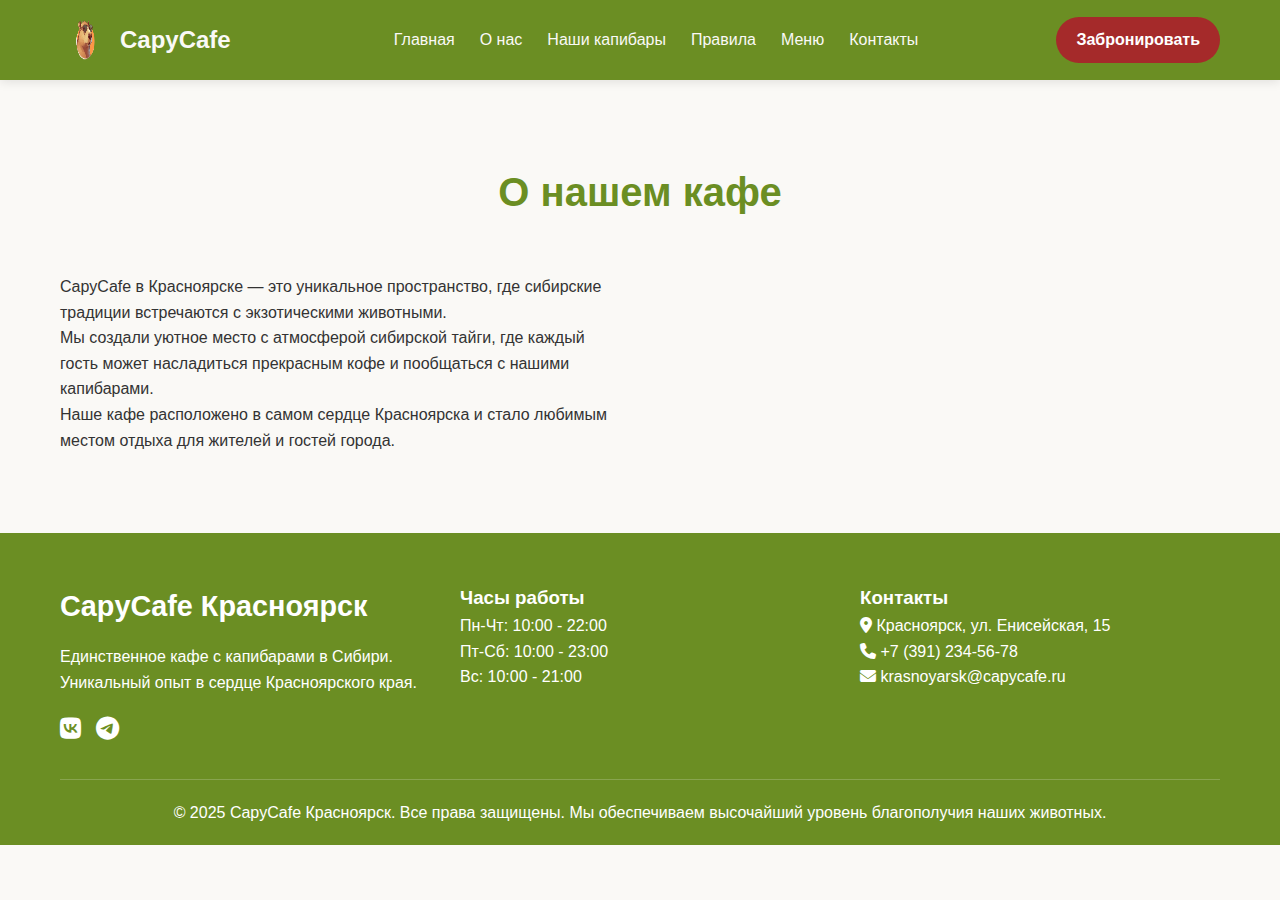
<file: about.html>
<!DOCTYPE html>
<html lang="ru">
<head>
    <meta charset="UTF-8">
    <meta name="viewport" content="width=device-width, initial-scale=1.0">
    <title>CapyCafe - О нас</title>
    <link rel="stylesheet" href="https://cdnjs.cloudflare.com/ajax/libs/font-awesome/6.4.0/css/all.min.css">
    <style>
        *{margin:0;padding:0;box-sizing:border-box;font-family:'Segoe UI',Tahoma,Geneva,Verdana,sans-serif}
        body{background-color:#FAF9F6;color:#333;line-height:1.6}
        .container{max-width:1200px;margin:0 auto;padding:0 20px}
        header{background-color:#6B8E23;padding:15px 0;position:sticky;top:0;z-index:100;box-shadow:0 2px 10px rgba(0,0,0,.1)}
        .header-content{display:flex;justify-content:space-between;align-items:center}
        .logo{display:flex;align-items:center}
        .logo img{height:50px;margin-right:10px}
        .logo-text{color:#FAF9F6;font-size:24px;font-weight:700}
        nav ul{display:flex;list-style:none}
        nav ul li{margin-left:25px}
        nav ul li a{color:#FAF9F6;text-decoration:none;font-weight:500;transition:color .3s}
        nav ul li a:hover{color:#87CEEB}
        .cta-button{background-color:#A52A2A;color:#fff;padding:10px 20px;border-radius:30px;text-decoration:none;font-weight:700;transition:background-color .3s}
        .cta-button:hover{background-color:#8B0000}
        section{padding:80px 0}
        .section-title{text-align:center;margin-bottom:50px;color:#6B8E23;font-size:2.5rem}
        .about-content{display:flex;align-items:center;gap:40px}
        .about-text{flex:1}
        .about-image{flex:1;border-radius:10px;overflow:hidden;box-shadow:0 5px 15px rgba(0,0,0,.1)}
        footer{background-color:#6B8E23;color:#fff;padding:50px 0 20px}
        .footer-content{display:grid;grid-template-columns:repeat(auto-fit,minmax(250px,1fr));gap:40px;margin-bottom:30px}
        .footer-logo{font-size:1.8rem;font-weight:700;margin-bottom:15px}
        .footer-social{display:flex;gap:15px;margin-top:15px}
        .footer-social a{color:#fff;font-size:1.5rem;transition:color .3s}
        .footer-social a:hover{color:#87CEEB}
        .footer-bottom{text-align:center;padding-top:20px;border-top:1px solid rgba(255,255,255,.2)}
        .modal{display:none;position:fixed;top:0;left:0;width:100%;height:100%;background-color:rgba(0,0,0,.7);z-index:1000;align-items:center;justify-content:center}
        .modal-content{background-color:#fff;padding:30px;border-radius:10px;max-width:500px;width:90%;box-shadow:0 5px 15px rgba(0,0,0,.3)}
        .modal-header{display:flex;justify-content:space-between;align-items:center;margin-bottom:20px}
        .modal-title{font-size:1.5rem;color:#6B8E23}
        .close-btn{background:none;border:none;font-size:1.5rem;cursor:pointer;color:#333}
        .form-group{margin-bottom:20px}
        .form-group label{display:block;margin-bottom:5px;font-weight:500}
        .form-group input,.form-group select,.form-group textarea{width:100%;padding:10px;border:1px solid #ddd;border-radius:5px;font-size:1rem}
        .form-group textarea{height:100px;resize:vertical}
        .submit-btn{background-color:#6B8E23;color:#fff;border:none;padding:12px 20px;border-radius:5px;font-size:1rem;cursor:pointer;width:100%;font-weight:700}
        .submit-btn:hover{background-color:#556B2F}
        @media (max-width:768px){.header-content{flex-direction:column;text-align:center}nav ul{margin-top:15px;flex-wrap:wrap;justify-content:center}nav ul li{margin:5px 10px}}
    </style>
</head>
<body>
    <header>
        <div class="container header-content">
            <div class="logo">
                <img src="иконка.png" alt="CapyCafe Logo" width="50" height="50" loading="lazy" data-src="иконка.png">
                <div class="logo-text">CapyCafe</div>
            </div>
            <nav>
                <ul>
                    <li><a href="index.html#home" class="nav-link" data-page="home">Главная</a></li>
                    <li><a href="about.html" class="nav-link">О нас</a></li>
                    <li><a href="index.html#capybaras" class="nav-link" data-page="capybaras">Наши капибары</a></li>
                    <li><a href="index.html#rules" class="nav-link" data-page="rules">Правила</a></li>
                    <li><a href="index.html#menu" class="nav-link" data-page="menu">Меню</a></li>
                    <li><a href="index.html#contacts" class="nav-link" data-page="contacts">Контакты</a></li>
                </ul>
            </nav>
            <a href="index.html#" class="cta-button" id="open-booking">Забронировать</a>
        </div>
    </header>

    <section>
        <div class="container">
            <h1 class="section-title">О нашем кафе</h1>
            <div class="about-content">
                <div class="about-text">
                    <p>CapyCafe в Красноярске — это уникальное пространство, где сибирские традиции встречаются с экзотическими животными.</p>
                    <p>Мы создали уютное место с атмосферой сибирской тайги, где каждый гость может насладиться прекрасным кофе и пообщаться с нашими капибарами.</p>
                    <p>Наше кафе расположено в самом сердце Красноярска и стало любимым местом отдыха для жителей и гостей города.</p>
                </div>
                <div class="about-image"></div> <!-- Пустой контейнер без изображения -->
            </div>
        </div>
    </section>

    <footer>
        <div class="container">
            <div class="footer-content">
                <div class="footer-info">
                    <div class="footer-logo">CapyCafe Красноярск</div>
                    <p>Единственное кафе с капибарами в Сибири. Уникальный опыт в сердце Красноярского края.</p>
                    <div class="footer-social">
                        <a href="#"><i class="fab fa-vk"></i></a>
                        <a href="#"><i class="fab fa-telegram"></i></a>
                    </div>
                </div>
                <div class="footer-hours">
                    <h3>Часы работы</h3>
                    <p>Пн-Чт: 10:00 - 22:00</p>
                    <p>Пт-Сб: 10:00 - 23:00</p>
                    <p>Вс: 10:00 - 21:00</p>
                </div>
                <div class="footer-contact">
                    <h3>Контакты</h3>
                    <p><i class="fas fa-map-marker-alt"></i> Красноярск, ул. Енисейская, 15</p>
                    <p><i class="fas fa-phone"></i> +7 (391) 234-56-78</p>
                    <p><i class="fas fa-envelope"></i> krasnoyarsk@capycafe.ru</p>
                </div>
            </div>
            <div class="footer-bottom">
                <p>&copy; 2025 CapyCafe Красноярск. Все права защищены. Мы обеспечиваем высочайший уровень благополучия наших животных.</p>
            </div>
        </div>
    </footer>

    <div id="booking-modal" class="modal">
        <div class="modal-content">
            <div class="modal-header">
                <h2 class="modal-title">Бронирование столика</h2>
                <button class="close-btn">&times;</button>
            </div>
            <form id="booking-form">
                <div class="form-group">
                    <label for="name">Ваше имя</label>
                    <input type="text" id="name" required>
                </div>
                <div class="form-group">
                    <label for="phone">Телефон</label>
                    <input type="tel" id="phone" required>
                </div>
                <div class="form-group">
                    <label for="date">Дата посещения</label>
                    <input type="date" id="date" required>
                </div>
                <div class="form-group">
                    <label for="time">Время</label>
                    <select id="time" required>
                        <option value="">Выберите время</option>
                        <option value="10:00">10:00</option>
                        <option value="11:00">11:00</option>
                        <option value="12:00">12:00</option>
                        <option value="13:00">13:00</option>
                        <option value="14:00">14:00</option>
                        <option value="15:00">15:00</option>
                        <option value="16:00">16:00</option>
                        <option value="17:00">17:00</option>
                        <option value="18:00">18:00</option>
                        <option value="19:00">19:00</option>
                    </select>
                </div>
                <div class="form-group">
                    <label for="guests">Количество гостей</label>
                    <select id="guests" required>
                        <option value="">Выберите количество</option>
                        <option value="1">1 гость</option>
                        <option value="2">2 гостя</option>
                        <option value="3">3 гостя</option>
                        <option value="4">4 гостя</option>
                        <option value="5">5 гостей</option>
                        <option value="6">6 гостей</option>
                    </select>
                </div>
                <div class="form-group">
                    <label for="message">Дополнительные пожелания</label>
                    <textarea id="message"></textarea>
                </div>
                <button type="submit" class="submit-btn">Забронировать</button>
            </form>
        </div>
    </div>

    <script>
        // Модальное окно бронирования
        const bookingModal = document.getElementById('booking-modal');
        const openBookingButtons = [
            document.getElementById('open-booking'),
            document.getElementById('open-booking-hero'),
            document.getElementById('open-booking-rules')
        ];
        const closeButton = document.querySelector('.close-btn');

        openBookingButtons.forEach(button => {
            if (button) {
                button.addEventListener('click', function(e) {
                    e.preventDefault();
                    bookingModal.style.display = 'flex';
                });
            }
        });

        closeButton.addEventListener('click', () => bookingModal.style.display = 'none');
        window.addEventListener('click', (e) => { if (e.target === bookingModal) bookingModal.style.display = 'none'; });

        // Обработка формы бронирования
        document.getElementById('booking-form').addEventListener('submit', function(e) {
            e.preventDefault();
            const name = document.getElementById('name').value;
            const phone = document.getElementById('phone').value;
            const date = document.getElementById('date').value;
            const time = document.getElementById('time').value;
            const guests = document.getElementById('guests').value;
            if (!name || !phone || !date || !time || !guests) {
                alert('Пожалуйста, заполните все обязательные поля');
                return;
            }
            alert(`Спасибо, ${name}! Ваш столик на ${guests} гостей забронирован на ${date} в ${time}. Мы свяжемся с вами по телефону ${phone} для подтверждения.`);
            bookingModal.style.display = 'none';
            this.reset();
        });

        // Установка минимальной даты для бронирования
        document.getElementById('date').min = new Date().toISOString().split('T')[0];
    </script>
</body>
</html>
</file>
